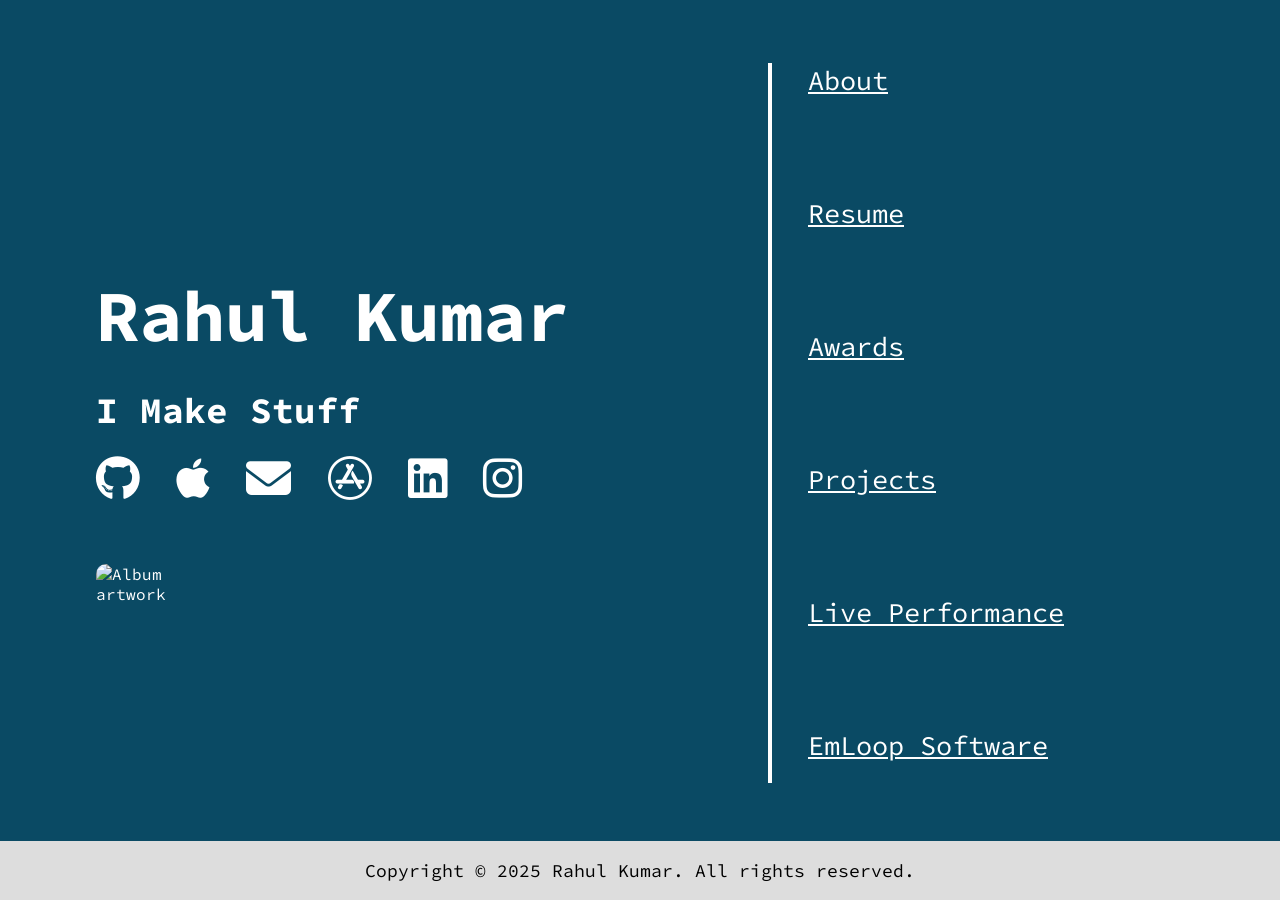
<file: index.html>
<!DOCTYPE html>
<html lang="en">
<head>
    <meta charset="UTF-8">
    <meta name="viewport" content="width=device-width, initial-scale=1.0">
    <title>Rahul Kumar</title>
    <link rel="icon" href="/media/favicon.ico">
    <link rel="stylesheet" href="index.css">
    
    <!-- Fonts -->
    <link rel="preconnect" href="https://fonts.googleapis.com">
    <link rel="preconnect" href="https://fonts.gstatic.com" crossorigin>
    <link href="https://fonts.googleapis.com/css2?family=Source+Code+Pro:wght@600;700&display=swap" rel="stylesheet">
    
    <!-- Icons -->
    <link rel="stylesheet" href="https://cdnjs.cloudflare.com/ajax/libs/font-awesome/6.1.1/css/all.min.css">
    
    <!-- Google Analytics -->
    <script async src="https://www.googletagmanager.com/gtag/js?id=G-587S1NH7Z0"></script>
    <script>
        window.dataLayer = window.dataLayer || [];
        function gtag() { dataLayer.push(arguments); }
        gtag('js', new Date());
        gtag('config', 'G-587S1NH7Z0');
    </script>
</head>
<body>
    <div class="rowsofstuff">
        <div class="column">
            <div id="main">
                <h1>Rahul Kumar</h1>
                <h2>I Make Stuff</h2>
                <div class="socials">
                    <a href="https://github.com/Rahuuuul" target="_blank" class="fa-brands fa-github fa-2xl"></a>
                    <a href="https://www.wwdcscholars.com/s/314C9CF4-C17E-40B8-8F65-2B3F0CC75996/2022" target="_blank" class="fa-brands fa-apple fa-2xl"></a>
                    <a href="mailto:rahul@rkumar.xyz" target="_blank" class="fa-solid fa-envelope fa-2xl"></a>
                    <a href="https://apps.apple.com/gb/developer/rahul-kumar/id1760355438" target="_blank" class="fa-brands fa-app-store fa-2xl"></a>
                    <a href="https://linkedin.com/in/rahulokumar" target="_blank" class="fa-brands fa-linkedin fa-2xl"></a>
                    <a href="https://instagram.com/rahuuuulk" target="_blank" class="fa-brands fa-instagram fa-2xl"></a>
                </div>

                <div id="spotify-div">
                    <br><h3 id="spotify-title"></h3> <br>
                    <img id="trackArtwork" alt="Album artwork">
                    <div id="track"></div> <br>
                    <div id="artist"></div> <br>
                    <div id="album-name"></div>
                </div>
            </div>
        </div>
        <div class="column">
            <div id="linksandstuff">
                <div id="link"><a href="#" onclick="showSection('about')">About</a></div>
                <div id="link"><a href="/resume" target="_blank">Resume</a></div>
                <div id="link"><a href="#" onclick="showSection('awards')">Awards</a></div>
                <div id="link"><a href="#" onclick="showSection('projects')">Projects</a></div>
                <div id="link"><a href="https://live.rkumar.xyz" target="_blank">Live Performance</a></div>
                <div id="linkfinal"><a href="https://emloop.xyz" target="_blank">EmLoop Software</a></div>
            </div>
        </div>
    </div>

    <!-- About Section -->
    <div id="about">
        <div class="nav" id="nav1">
            <div style="margin-left: 10%; margin-right: 10%;">
                <a href="#" onclick="hideAll()" style="border-bottom: none; color: #000000;" class="logo"><b>Rahul Kumar</b></a>
                <div style="float: right;">
                    <a href="#" onclick="showSection('about')" class="active">About</a>
                    <a href="/resume" target="_blank">Resume</a>
                    <a href="#" onclick="showSection('awards')">Awards</a>
                    <a href="#" onclick="showSection('projects')">Projects</a>
                    <a href="https://live.rkumar.xyz" target="_blank">Live Performance</a>
                    <a href="https://emloop.xyz" target="_blank">EmLoop Software</a>
                    <a href="javascript:void(0);" class="icon" onclick="toggleNav('nav1')">
                        <i class="fa fa-bars"></i>
                    </a>
                </div>
            </div>
        </div>
        <div style="margin-left: 10%; margin-right: 10%;">
            <h1>about</h1>
            <h3>I'll add some stuff in a bit lol</h3>
        </div>
    </div>

    <!-- Awards Section -->
    <div id="awards">
        <div class="nav" id="nav2">
            <div style="margin-left: 10%; margin-right: 10%;">
                <a href="#" onclick="hideAll()" style="border-bottom: none; color: #000000;" class="logo"><b>Rahul Kumar</b></a>
                <div style="float: right;">
                    <a href="#" onclick="showSection('about')">About</a>
                    <a href="/resume" target="_blank">Resume</a>
                    <a href="#" onclick="showSection('awards')" class="active">Awards</a>
                    <a href="#" onclick="showSection('projects')">Projects</a>
                    <a href="https://live.rkumar.xyz" target="_blank">Live Performance</a>
                    <a href="https://emloop.xyz" target="_blank">EmLoop Software</a>
                    <a href="javascript:void(0);" class="icon" onclick="toggleNav('nav2')">
                        <i class="fa fa-bars"></i>
                    </a>
                </div>
            </div>
        </div>
        <div style="margin-left: 10%; margin-right: 10%;">
            <h1>awards</h1>
            <table>
                <tr>
                    <th><a href="https://risefortheworld.org" target="_blank">Rise 2022 Global Winner</a></th>
                    <th><a href="https://developer.apple.com/wwdc" target="_blank">Apple WWDC Scholar 2021-22</a></th>
                    <th><a href="https://www.societyforscience.org/isef/" target="_blank">2023 Regeneron ISEF Finalist</a></th>
                </tr>
                <tr>
                    <td>I was selected as a member of the second cohort of 100 Rise Global Winners, an initiative of the Rhodes Trust and Schmidt Futures, from more than 80,000 applicants. Rise is a program that finds brilliant people who need opportunity and supports them as they work to serve others for life.</td>
                    <td>For two years I created winning projects coded in Swift. For my 2021 project I developed an interactive education platform for students in rural Australia with poor internet connections. In 2022 I developed an app that would teach individuals about privacy and cybersecurity and what they could do to ensure both.</td>
                    <td>My research report was selected by the Australian Science and Engineering Fair's ISEF Selection Panel as the best high school science project in Australia, giving me the opportunity to compete at the 2023 Regeneron International Science and Engineering Fair along with eight other Australian high school students.</td>
                </tr>
                <tr>
                    <td><a href="https://risefortheworld.org/winners/rahul-kumar" class="link" target="_blank">Profile</a></td>
                    <td><a href="https://www.wwdcscholars.com/s/314C9CF4-C17E-40B8-8F65-2B3F0CC75996/2022" class="link" target="_blank">Profile</a></td>
                    <td><a href="https://projectboard.world/isef/project/soft029-improving-australias-emergency-call-service" class="link" target="_blank">Profile</a></td>
                </tr>
            </table>
            <h2>This website is best viewed on desktop.</h2>
        </div>
    </div>

    <!-- Projects Section -->
    <div id="projects">
        <div class="nav" id="nav3">
            <div style="margin-left: 10%; margin-right: 10%;">
                <a href="#" onclick="hideAll()" style="border-bottom: none; color: #000000;" class="logo"><b>Rahul Kumar</b></a>
                <div style="float: right;">
                    <a href="#" onclick="showSection('about')">About</a>
                    <a href="/resume" target="_blank">Resume</a>
                    <a href="#" onclick="showSection('awards')">Awards</a>
                    <a href="#" class="active">Projects</a>
                    <a href="https://live.rkumar.xyz" target="_blank">Live Performance</a>
                    <a href="https://emloop.xyz" target="_blank">EmLoop Software</a>
                    <a href="javascript:void(0);" class="icon" onclick="toggleNav('nav3')">
                        <i class="fa fa-bars"></i>
                    </a>
                </div>
            </div>
        </div>
        <div style="margin-left: 10%; margin-right: 10%;">
            <h1>projects</h1>
            <table>
                <tr>
                    <th><a href="https://emsafe.emloop.xyz" target="_blank">EmSafe</a></th>
                    <th><a href="https://rkumar.xyz/TheRandomWeb/" target="_blank">The Random Web</a></th>
                    <th><a href="https://lexiaid.emloop.xyz" target="_blank">LexiAid</a></th>
                </tr>
                <tr>
                    <td>EmSafe is a free travel app that allows you to access emergency services in over 230 regions worldwide and provides you with up to date and accurate information wherever you are. Downloaded thousands of times and featured in articles by <a href="https://blog.doublehelix.csiro.au/reinventing-australias-emergency-call-service/" class="link" target="_blank">CSIRO</a> and <a href="https://www.wired.com/story/iphone-app-development-swift-playgrounds/" class="link" target="_blank">Condé Nast</a>, EmSafe is the one app you need when travelling.</td>
                    <td>The Random Web is a project I created for my Bronze Duke of Edinburgh Award during Coronavirus Lockdowns in 2020. The application randomly sends you to any of the top one million websites and was inspired by <a href="https://theuselessweb.com/" class="link" target="_blank">The Useless Web</a>.</td>
                    <td>LexiAid is an app designed to support young dyslexic learners with improving their reading comprehension skills! Working with <a href="https://www.linkedin.com/in/antonia25/" class="link" target="_blank">Antonia Hill</a>, we have received $10,000 USD in funding from the Resolution Project and are currently completing prototyping.</td>
                </tr>
                <tr>
                    <td><a href="https://emsafe.emloop.xyz" class="link" target="_blank">App Store</a> · <a href="https://emsafe.emloop.xyz" class="link" target="_blank">Website</a></td>
                    <td><a href="https://github.com/Rahuuuul/TheRandomWeb" class="link" target="_blank">Github</a> · <a href="https://rkumar.xyz/TheRandomWeb/" class="link" target="_blank">Website</a></td>
                    <td><a href="https://lexiaid.emloop.xyz" class="link" target="_blank">Website</a></td>
                </tr>
            </table>
            <h2>This website is best viewed on desktop.</h2>
        </div>
    </div>

    <footer>
        <p>Copyright © 2025 Rahul Kumar. All rights reserved.</p>
    </footer>

    <!-- Navigation & Section Scripts -->
    <script>
        // Show specific section and hide others
        function showSection(section) {
            const sections = ['main', 'about', 'awards', 'projects', 'linksandstuff'];
            sections.forEach(s => {
                document.getElementById(s).style.display = s === section ? 'block' : 'none';
            });
        }

        // Hide all sections except main and links
        function hideAll() {
            document.getElementById('about').style.display = 'none';
            document.getElementById('awards').style.display = 'none';
            document.getElementById('projects').style.display = 'none';
            document.getElementById('main').style.display = 'block';
            document.getElementById('linksandstuff').style.display = 'block';
        }

        // Toggle mobile navigation menu
        function toggleNav(navId) {
            const nav = document.getElementById(navId);
            if (nav.className === 'nav') {
                nav.className += ' responsive';
            } else {
                nav.className = 'nav';
            }
        }

        // Spotify Player - fetch and display current/last played track
        function updatePlayer() {
            fetch('https://spotify.rahuuuul.workers.dev')
                .then(response => response.json())
                .then(data => {
                    const isLastListened = data.hasOwnProperty('items');
                    const track = isLastListened ? data.items[0].track : data.item;
                    
                    document.getElementById('spotify-title').innerHTML = isLastListened 
                        ? 'Last Listened To:' 
                        : 'Currently Listening To:';
                    document.getElementById('track').innerHTML = track.name;
                    document.getElementById('artist').innerHTML = 'by ' + track.artists[0].name;
                    document.getElementById('album-name').innerHTML = 'on ' + track.album.name;
                    document.getElementById('trackArtwork').setAttribute('src', track.album.images[0].url);
                });
        }

        // Initialize player on page load
        updatePlayer();
    </script>
</body>
</html>
</file>
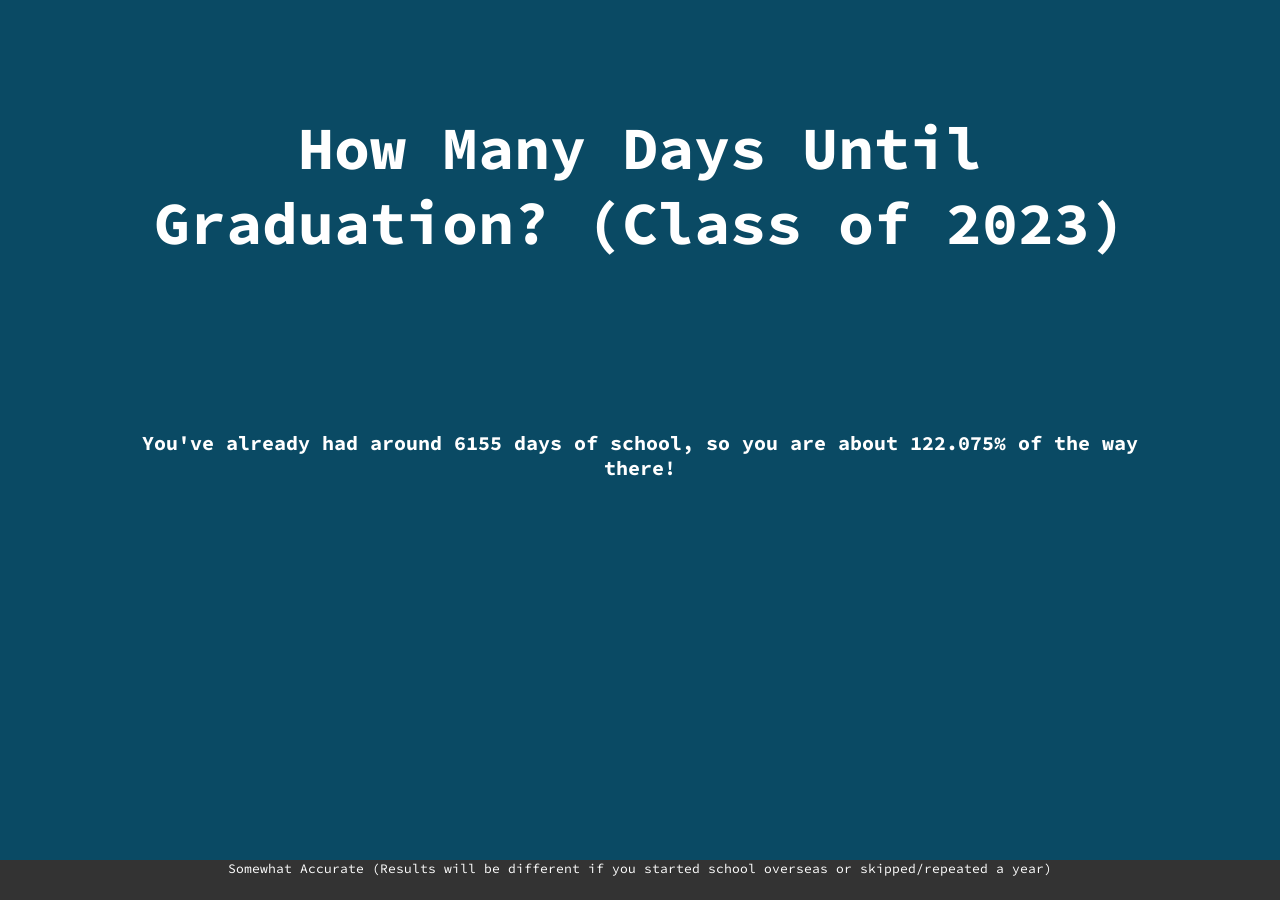
<file: Countdown/index.html>
<!DOCTYPE html>
<html lang="en">
    <head>
        <title> Graduation Countdown </title>

        <link rel="icon" href="/media/favicon.ico">
        <!--CSS-->
        <link rel='stylesheet' type='text/css' href='indexstyle.css'>
        <link href="https://fonts.googleapis.com/css2?family=Source+Code+Pro&display=swap" rel="stylesheet">
        
        <!-- Global site tag (gtag.js) - Google Analytics -->
<script async src="https://www.googletagmanager.com/gtag/js?id=G-587S1NH7Z0"></script>
<script>
  window.dataLayer = window.dataLayer || [];
  function gtag(){dataLayer.push(arguments);}
  gtag('js', new Date());

  gtag('config', 'G-587S1NH7Z0');
</script>
    </head>       



    <header>
    <body>
            <h1> How Many Days Until Graduation? (Class of 2023) </h1>
            <h2 id="days"></h2>
            <h3 id="hours"></h3>
            <h4 id="mins"><h4>
            <h5 id="secs"></h5>
            <h6 id="days1"></h6>
            <script>
            var date1 = new Date("Nov 17, 2023 15:00:00").getTime();
            //insert end date number here
        
            var myfunc = setInterval(function() {
        
            var now = new Date().getTime();
            var timeleft = date1 - now;
                
            var days = Math.floor(timeleft / (1000 * 60 * 60 * 24));
            var hours = Math.floor((timeleft % (1000 * 60 * 60 * 24)) / (1000 * 60 * 60));
            var minutes = Math.floor((timeleft % (1000 * 60 * 60)) / (1000 * 60));
            var seconds = Math.floor((timeleft % (1000 * 60)) / 1000);
                
            document.getElementById("days").innerHTML = days + " Days"
            document.getElementById("hours").innerHTML = hours + " Hours" 
            document.getElementById("mins").innerHTML = minutes + " Minutes" 
            document.getElementById("secs").innerHTML = seconds + " Seconds" 
                
            if (timeleft < 0) {
                clearInterval(myfunc);
                document.getElementById("days").innerHTML = ""
                document.getElementById("hours").innerHTML = "" 
                document.getElementById("mins").innerHTML = ""
                document.getElementById("secs").innerHTML = ""
            }
            }, 1000);

            var date2 = new Date("Jan 27, 2010 09:00:00").getTime();
            // insert start date number here
        
        var myfunc1 = setInterval(function() {
    
        var now1 = new Date().getTime();
        var timeleft1 = now1 - date2;
            
        var days1 = Math.floor(timeleft1 / (1000 * 60 * 60 * 24));

        //calculating the difference from start to finish
        var Difference = date1 - date2;

        //Calculate number of days
        var DiffDays = Math.floor(Difference / (1000 * 60 * 60 * 24)); 
        var percent1 = (days1/DiffDays)*100;
        //round percent
        var roundedpercent = percent1.toFixed(3)
            
        document.getElementById("days1").innerHTML = "You've already had around " +  days1 + " days of school, so you are about " + roundedpercent + "% of the way there!";

            
        if (timeleft < 0) {
            clearInterval(myfunc);
            document.getElementById("days1").innerHTML = ""
            document.getElementById("hours1").innerHTML = "" 
            document.getElementById("mins1").innerHTML = ""
            document.getElementById("secs1").innerHTML = ""
        }
        }, 1000);
            </script>

        <div class="bottom-stuff">
            <!--Info Abt Site-->
            <a>Somewhat Accurate (Results will be different if you started school overseas or skipped/repeated a year)</a>
        </div>
    </body>
    </header>
</html>
</file>
<file: index.css>
/* Global Styles */
body,
html {
    padding: 0;
    margin: 0;
}

html {
    font-family: 'Source Code Pro', monospace;
    background: #0a4a64;
    max-height: 100vh;
}

* {
    box-sizing: border-box;
}

body {
    min-height: 100vh;
    display: flex;
    flex-direction: column;
}

/* Layout */
.column {
    float: left;
    width: 50%;
}

.rowsofstuff:after {
    display: table;
    clear: both;
}

/* Main Section */
#main {
    margin-left: 15%;
}

#main h1,
#main h2,
#main h3 {
    margin: auto;
    color: #ffff;
    margin-top: 30vh;
    font-size: 8vh;
}

#main h2 {
    font-size: 4vh;
    margin-top: 3vh;
}

#main h3 {
    font-size: 2vh;
    margin-top: 5vh;
}
/* Social Links */
.socials {
    margin: auto;
    display: flex;
    padding-top: 5vh;
}

.socials a {
    font-size: 5vh;
    color: #ffff;
    text-decoration: none;
    padding-right: 4vh;
}

.socials a:hover {
    color: rgba(221, 221, 221, 0.377);
}

/* Spotify Player */
#spotify-div {
    color: #ffffff;
    padding-right: 10vh;
}

#trackArtwork {
    max-width: 14vh;
    border-radius: 10px;
    float: left;
}

#track,
#artist,
#album-name {
    max-width: 60ch;
    text-align: left;
    padding-left: 15vh;
    font-size: 2vh;
}

#track {
    font-weight: bolder;
}
/* Navigation */
.nav {
    overflow: hidden;
    background: rgb(221, 221, 221);
}

.nav a {
    float: left;
    display: block;
    color: rgb(72, 72, 72);
    text-align: middle;
    padding: 1vh 1.2vh;
    text-decoration: none;
    font-size: 1.7vh;
    white-space: nowrap;
}

.nav a:hover,
.nav a.active {
    color: rgb(0, 0, 0);
    border-bottom: solid;
}

.nav .icon {
    display: none;
}
/* Sections */
#about,
#awards,
#projects {
    display: none;
    height: 80vh;
    position: relative;
    color: #ffffff;
}

#about h1,
#awards h1,
#projects h1 {
    font-size: 5vh;
    padding-top: 4vh;
}

#about h2,
#awards h2,
#projects h2 {
    font-size: 2vh;
    padding-top: 1vh;
    display: none;
}

/* Tables */
table {
    border: none;
    width: 80%;
    table-layout: fixed;
}

table a {
    font-size: 3vh;
    color: #ffff;
    text-decoration: underline;
}

table a.link {
    font-size: 2vh;
}

table a:hover {
    color: rgba(221, 221, 221, 0.377);
}

table td {
    padding-left: 4vh;
    padding-right: 4vh;
    font-size: 2vh;
    padding-bottom: 1vh;
    vertical-align: baseline;
}

table th {
    padding-left: 4vh;
    padding-right: 4vh;
    text-align: left;
}
/* Links Section */
#linksandstuff {
    margin-left: 10%;
    margin-top: 7vh;
    height: 80vh;
    border-left: 0.5vh solid #ffffff;
    position: absolute;
    left: 50%;
}

#linksandstuff #link {
    color: #ffffff;
    font-size: 3vh;
    padding-left: 4vh;
    padding-bottom: 11vh;
}

#linksandstuff a {
    color: #ffffff;
}

#linksandstuff a:hover {
    color: rgba(221, 221, 221, 0.377);
}

#linksandstuff #linkfinal {
    color: #ffffff;
    font-size: 3vh;
    padding-left: 4vh;
}

/* Footer */
footer {
    padding: 0.02vh 0.02vh;
    background: rgb(221, 221, 221);
    text-align: center;
    position: bottom;
    bottom: 0;
    margin-top: auto;
    font-size: 2vh;
}

/* Media Queries - Tablets */
@media screen and (max-width: 992px) {
    footer {
        display: none;
    }

    .column {
        width: 100%;
    }

    #main {
        text-align: center;
        align-items: center;
        margin-left: 0;
    }

    #main h1 {
        margin-top: 20vh;
    }

    .socials {
        align-items: center;
        text-align: center;
        display: block;
    }

    .socials a {
        padding: 3.4vh;
        padding-right: 0;
    }

    #linksandstuff {
        margin-left: 0;
        left: 0;
        right: 0;
        text-align: center;
        align-items: center;
        border-left: 0;
    }

    #linksandstuff #link,
    #linksandstuff #linkfinal {
        padding-left: 0;
    }

    .nav a:not(.logo) {
        padding-right: 10vh;
        display: none;
    }

    .nav a.icon {
        float: right;
        display: block;
    }

    .nav a.icon:active,
    .nav a.icon:hover {
        border-bottom: none;
    }

    .nav.responsive {
        position: relative;
    }

    .nav.responsive a.icon {
        position: absolute;
        right: 0;
        top: 0;
    }

    .nav.responsive a {
        float: none;
        display: block;
        text-align: left;
    }

    table {
        width: 100%;
    }

    table td {
        display: none;
    }

    table th {
        display: block;
        padding-bottom: 3vh;
    }

    #about h2,
    #awards h2,
    #projects h2 {
        display: block;
    }

    #spotify-title {
        display: none;
    }

    #trackArtwork {
        display: none;
    }

    #track {
        display: none;
    }

    #artist {
        display: none;
    }

    #album-name {
        display: none;
    }
}
</file>
<file: Countdown/indexstyle.css>
body,html{padding:0;margin:0}
html{font-family: 'Source Code Pro', monospace;background:#0a4a64;height:100%;min-height:460px}
header{
    margin-left:-500px;
    margin-top:-400px;
    position:absolute;
    width:1000px;
    left:50%;
    top:50%}
    h1,h2,h3,h4,h5,h6{
        text-align:center;
        margin:auto;
        color:#ffff;
}
h1{font-size:60px;
    padding-bottom: 60px;
    padding-top: 60px
}
h2,h3,h4,h5{

     font-size:40px;
     margin: auto;
    }

h6{
    margin-top:10px;
    padding-top: 100px;
    font-size:20px}
button{
    padding: 15px;
    padding-bottom: 5px;
    padding-top: 5px;
    background-color: #ffff;
    font-family: "Source Code Pro";
    font-size: 50px;border: none;
    text-align: center;color: #0a4a64;}
input{
    padding: 15px;
    padding-bottom: 5px;
    padding-top: 5px;
    background-color: #ffff;
    font-family: "Source Code Pro";
    font-size: 50px;border: none;
    text-align: center;color: #0a4a64;

}
input:hover{background-color: #75766f;
    color: #ffff}
.bottom-stuff{
    background-color: #333;
    text-align: center;
    font-size: 13px;
    height: 40px;
    color: #fff;
    position: fixed;
    bottom: 0;
    left: 0;
    width: 100%;}
.bottom-stuff a{color: #ffff;
    text-align: center}
</file>
